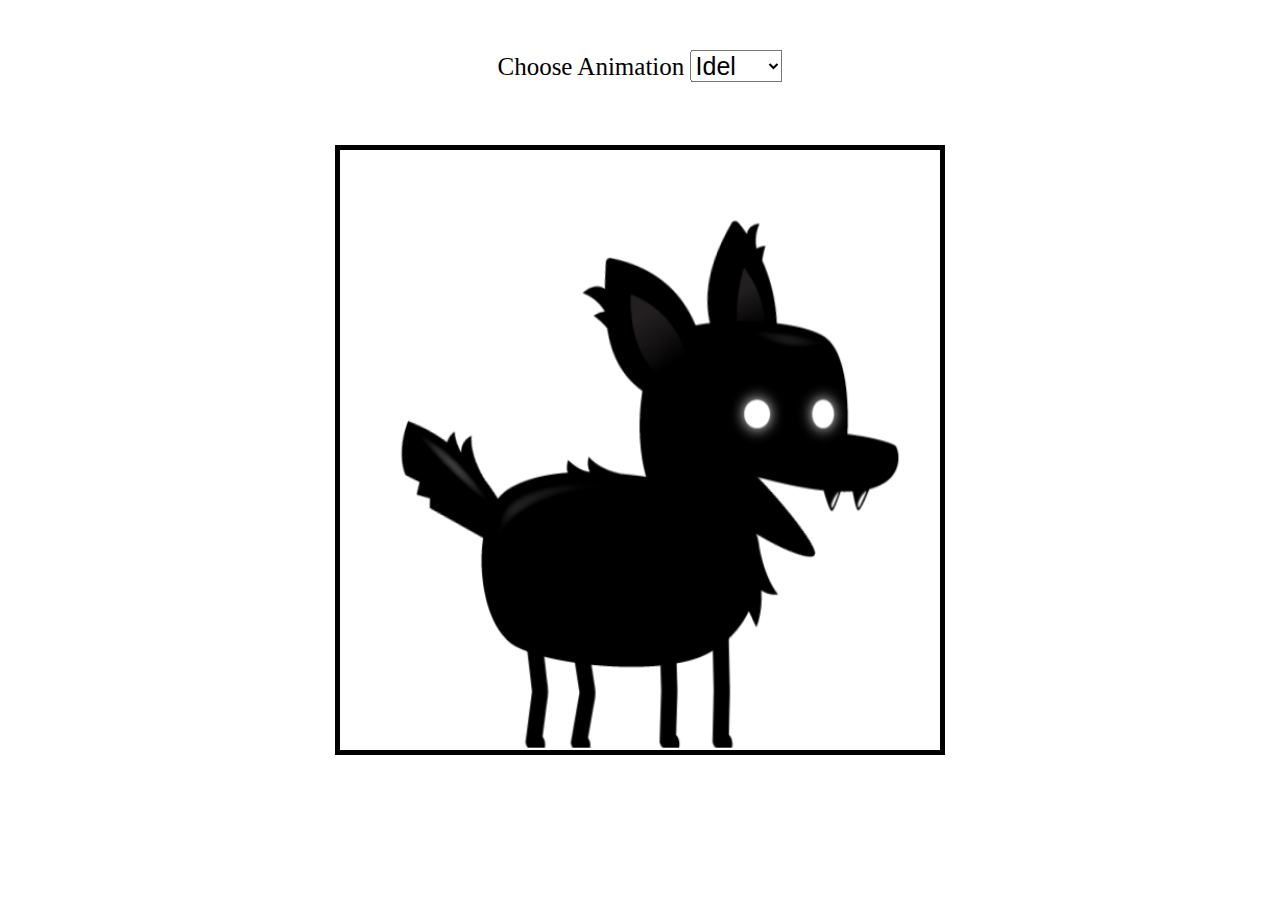
<file: Project 1 - Vanilla JS sprite animation techniques/index.html>
<!DOCTYPE html>
<html lang="en">

<head>
    <meta charset="UTF-8">
    <meta name="viewport" content="width=device-width, initial-scale=1.0">
    <title>Sprite Animation</title>
    <link rel="stylesheet" href="style.css">
</head>

<body>
    <canvas id="canvas1"></canvas>
    <div class="controls">
        <label for="animation">Choose Animation</label>
        <select name="animation" id="animation">
            <option value="idel">Idel</option>
            <option value="jump">Jump</option>
            <option value="fall">Fall</option>
            <option value="run">Run</option>
            <option value="dizzy">Dizzy</option>
            <option value="sit">Sit</option>
            <option value="roll">Roll</option>
            <option value="ko">KO</option>
            <option value="getHit">Git Hit</option>
        </select>

    </div>

    <script src="script.js"></script>
</body>

</html>
</file>
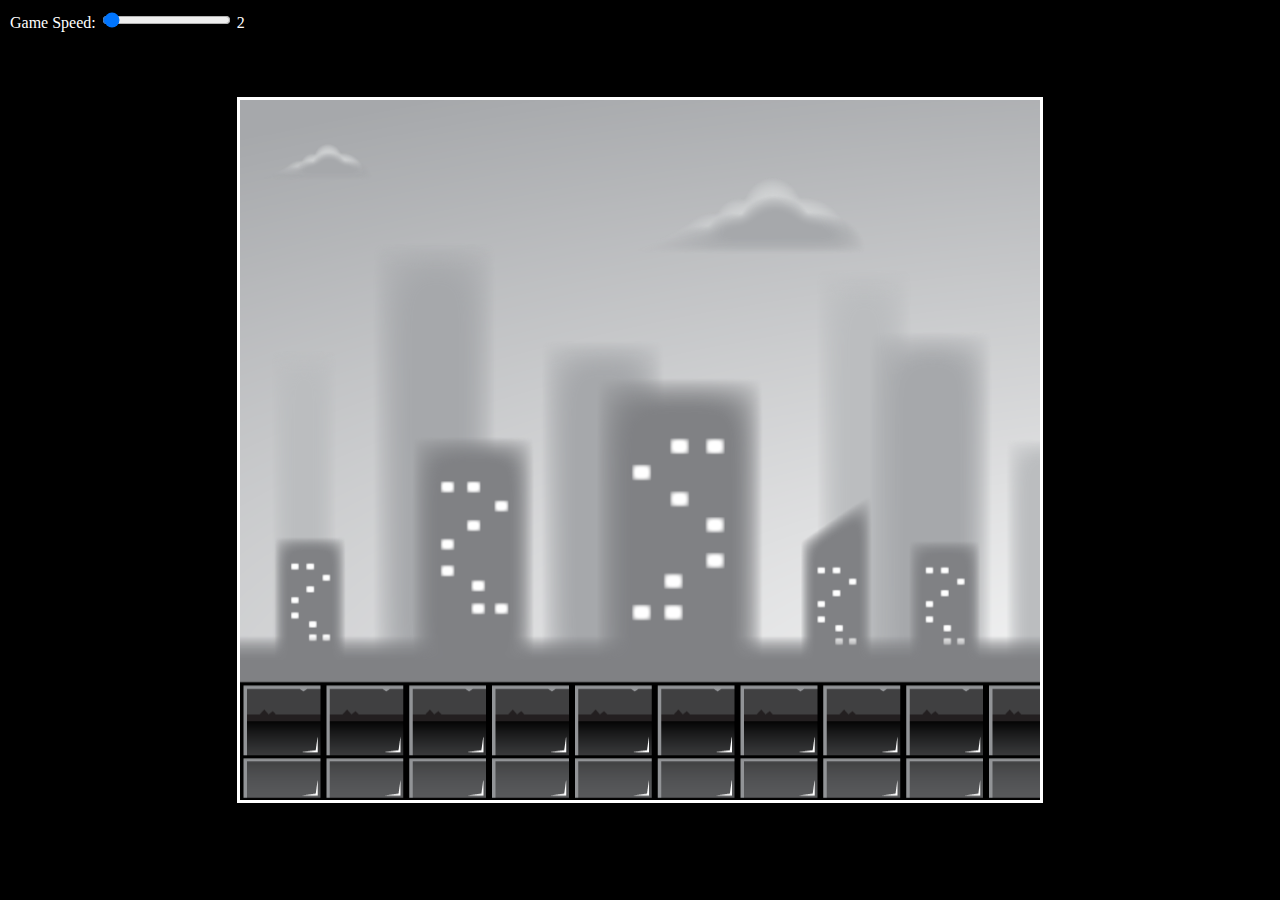
<file: Project 2 - Parallax Background/index.html>
<!DOCTYPE html>
<html lang="en">

<head>
    <meta charset="UTF-8" />
    <meta http-equiv="X-UA-Compatible" content="IE=edge" />
    <meta name="viewport" content="width=device-width, initial-scale=1.0" />
    <title>Parallax Background</title>
    <link rel="stylesheet" href="style.css" />
</head>

<body>
    <!-- Canvas -->
    <canvas id="canvas1"></canvas>

    <!-- Slider Control -->
    <div style="position: absolute; top: 10px; left: 10px; color: white; z-index: 10;">
        <label for="slider">Game Speed:</label>
        <input type="range" id="slider" min="0" max="100" step="0.1" value="2" />
        <span id="showGameSpeed">2</span>
    </div>

    <script src="script.js"></script>
</body>

</html>
</file>
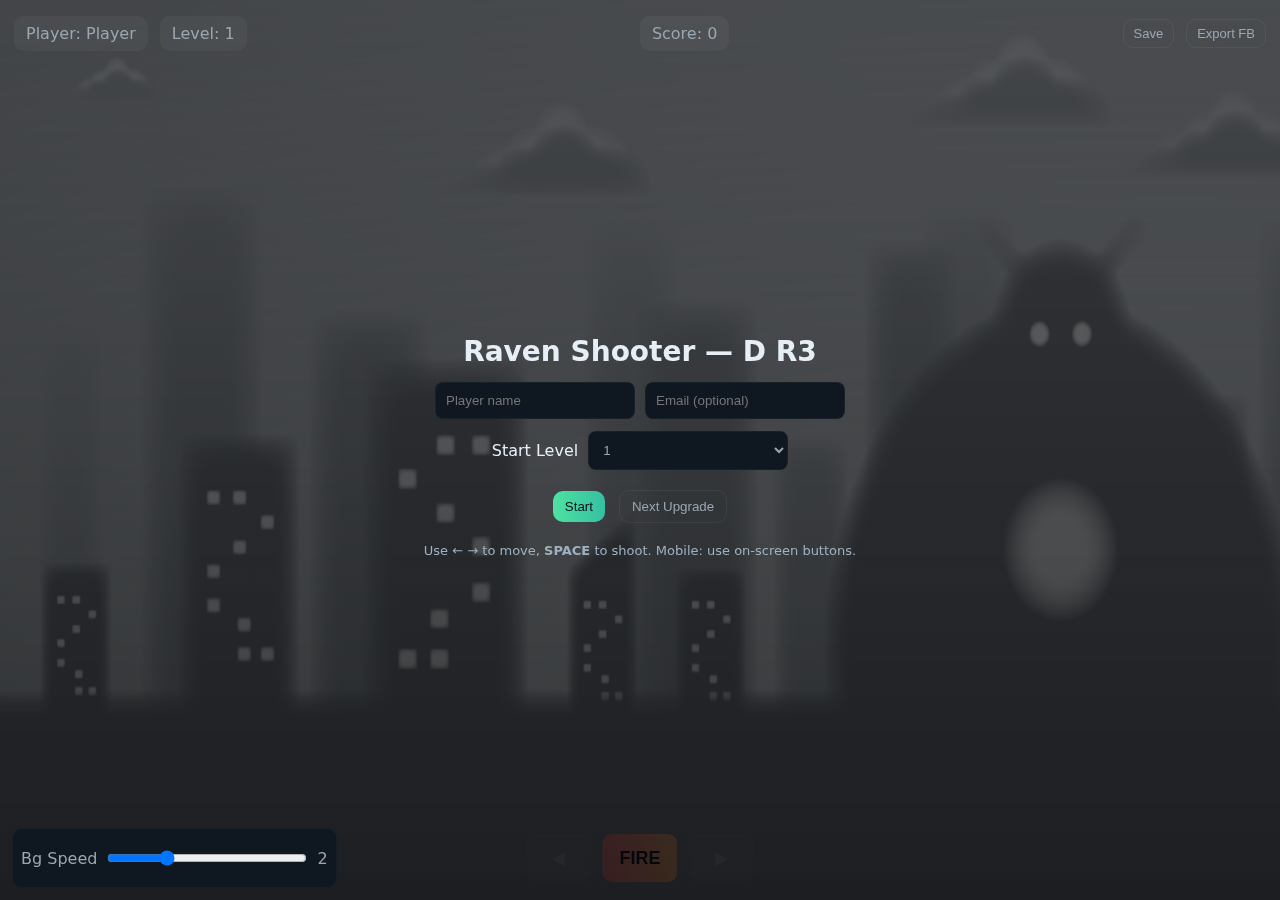
<file: Project 5 - Point And Shoot Game/Game/index.html>
<!-- 1index.html -->
<!doctype html>
<html lang="en">

<head>
    <meta charset="utf-8" />
    <meta name="viewport" content="width=device-width,initial-scale=1" />
    <title>Raven Shooter — D R3</title>
    <link rel="stylesheet" href="style.css" />
</head>

<body class="dark">
    <!-- START SCREEN -->
    <div id="startScreen" class="overlay center">
        <h1>Raven Shooter — D R3</h1>
        <div class="form-row">
            <input id="playerNameInput" placeholder="Player name" autocomplete="off" />
            <input id="playerEmailInput" placeholder="Email (optional)" />
        </div>
        <div class="form-row">
            <label for="levelSelect">Start Level</label>
            <select id="levelSelect">
                <option value="1">1</option>
                <option value="2">2</option>
                <option value="3">3</option>
                <option value="boss">Boss</option>
            </select>
        </div>
        <div class="form-row actions">
            <button id="startBtn" class="btn primary">Start</button>
            <button id="nextUpgrade" class="btn">Next Upgrade</button>
        </div>
        <p class="hint">Use ← → to move, <strong>SPACE</strong> to shoot. Mobile: use on-screen buttons.</p>
    </div>

    <!-- GAME UI -->
    <div id="gameUI" class="top-ui hidden">
        <div class="left-info">
            <span id="playerNameDisplay">Player: Player</span>
            <span id="levelDisplay">Level: 1</span>
        </div>
        <div class="center-info">
            <span id="scoreDisplay">Score: 0</span>
        </div>
        <div class="right-info">
            <button id="saveBtn" class="btn small">Save</button>
            <button id="downloadFeedback" class="btn small">Export FB</button>
        </div>
    </div>

    <!-- Layer canvas (parallax background) -->
    <canvas id="layerCanvas" class="bg-canvas"></canvas>

    <!-- Main game canvas -->
    <canvas id="canvas1" class="main-canvas"></canvas>

    <!-- Collision (hidden) -->
    <canvas id="collisioncanvas" class="hidden"></canvas>

    <!-- Mobile controls -->
    <div class="mobile-controls">
        <button id="left" class="control">◀</button>
        <button id="fire" class="control fire">FIRE</button>
        <button id="right" class="control">▶</button>
    </div>

    <!-- End screen -->
    <div id="endScreen" class="overlay hidden center">
        <h2>Game Over</h2>
        <p id="finalText">Final score: 0</p>
        <textarea id="feedbackText" placeholder="Feedback (optional)"></textarea>
        <div class="form-row actions">
            <button id="submitFeedbackBtn" class="btn primary">Submit</button>
            <button id="restartBtn" class="btn">Restart</button>
        </div>
    </div>

    <!-- Small slider to control parallax speed -->
    <div class="speed-control">
        <label>Bg Speed</label>
        <input id="slider" type="range" min="0" max="8" step="0.1" />
        <span id="showGameSpeed">2</span>
    </div>

    <!-- Audio placeholders (optional actual files) -->
    <audio id="snd-gun" src=""></audio>
    <audio id="snd-hit" src=""></audio>
    <audio id="snd-boss" src=""></audio>

    <script src="
    script.js"></script>
</body>

</html>
</file>
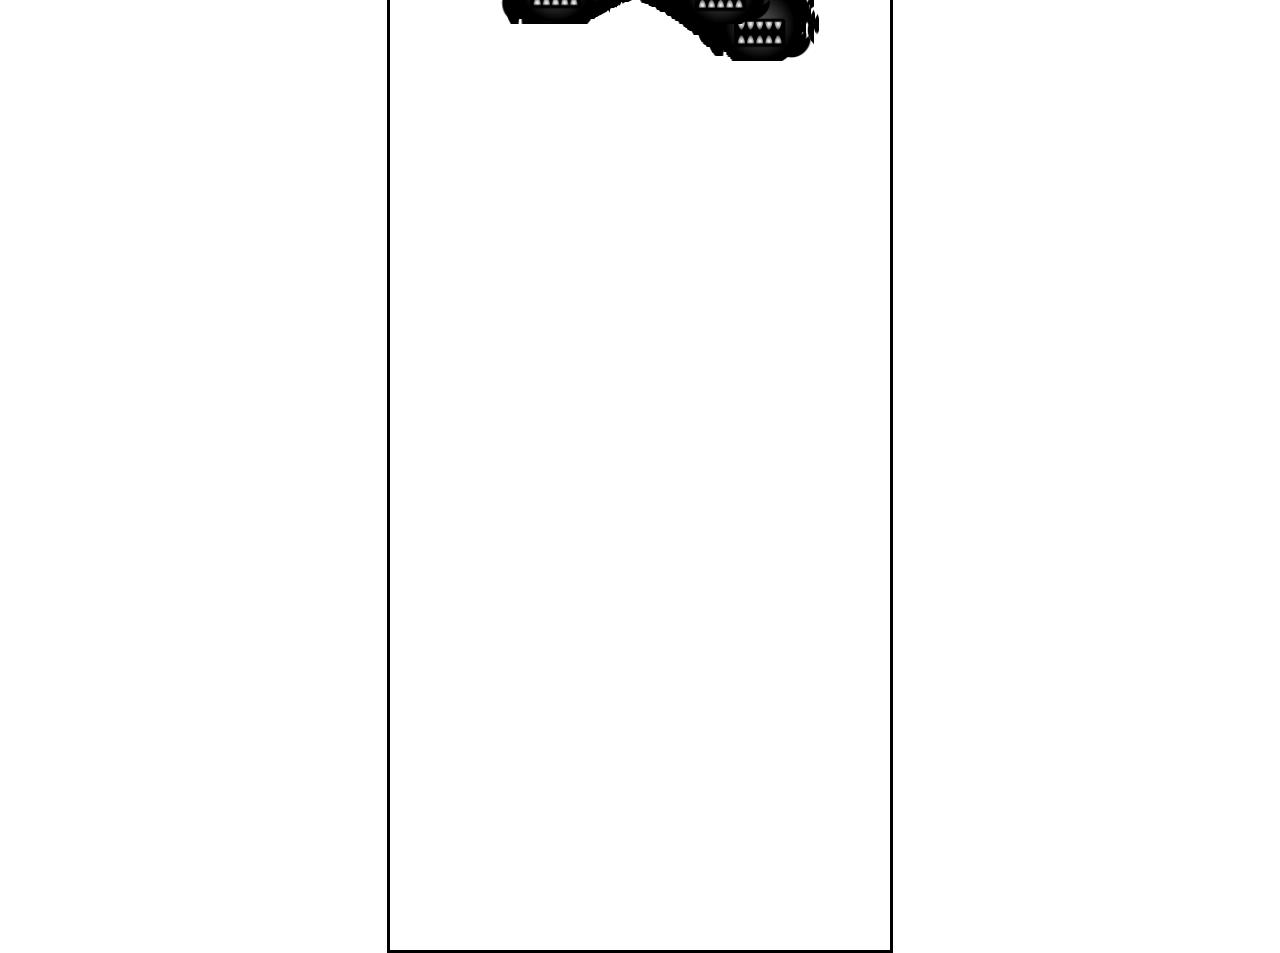
<file: Project 3 - Enemy Movement Patterns/index3.html>
<!DOCTYPE html>
<html lang="en">

<head>
    <meta charset="UTF-8">
    <meta name="viewport" content="width=device-width, initial-scale=1.0">
    <title>3. Enemy Movement Patterns</title>
    <link rel="stylesheet" href="style3.css">
</head>

<body>
    <canvas id="canvas1"></canvas>
    <script src="script3.3.js"></script>
    <script src="script3.2.js"></script>
    <script src="script3.1.js"></script>
    <script src="script3.js"></script>


</body>

</html>
</file>
<file: Project 1 - Vanilla JS sprite animation techniques/style.css>
#canvas1 {
  border: 5px solid black;
  position: absolute;
  top: 50%;
  left: 50%;
  transform: translate(-50%, -50%);
  width: 600px;
  height: 600px;
}

.controls {
  position: absolute;
  z-index: 10;
  top: 50px;
  left: 50%;
  transform: translateX(-50%);
}

.controls,
select,
option {
  font-size: 25px;
}
</file>
<file: Project 2 - Parallax Background/style.css>
body {
  background-color: black;
}

#container {
  position: absolute;
  width: 800px;
  transform: translate(-50%, -50%);
  top: 50%;
  left: 50%;
  font-size: 25px;
}

#canvas1 {
  position: absolute;
  border: 3px solid white;
  width: 800px;
  height: 700px;
  transform: translate(-50%, -50%);
  top: 50%;
  left: 50%;
}
</file>
<file: Project 5 - Point And Shoot Game/Game/style.css>
/* 2style5.css - dark theme and layout */
:root {
  --bg: #0b0f14;
  --panel: #0f1720;
  --muted: #9aa6b2;
  --accent: #7cf2ff;
  --primary: #4ee1a1;
  --glass: rgba(255, 255, 255, 0.04);
}
* {
  box-sizing: border-box;
}
html,
body {
  height: 100%;
  margin: 0;
  background: linear-gradient(180deg, #07101a 0%, #061018 100%);
  font-family: Inter, system-ui, Segoe UI, Roboto, Helvetica, Arial, sans-serif;
  color: #e6eef6;
}
.dark {
  background: var(--bg);
  color: #e6eef6;
}
.overlay {
  position: fixed;
  left: 0;
  right: 0;
  top: 0;
  bottom: 0;
  background: linear-gradient(180deg, rgba(3, 6, 9, 0.6), rgba(3, 6, 9, 0.8));
  display: flex;
  flex-direction: column;
  align-items: center;
  justify-content: center;
  gap: 12px;
  padding: 20px;
  z-index: 120;
}
.center {
  align-items: center;
  justify-content: center;
}
.hidden {
  display: none;
}
h1 {
  font-size: 28px;
  margin: 6px 0 2px;
}
h2 {
  margin: 4px 0 8px;
}
.form-row {
  display: flex;
  gap: 10px;
  align-items: center;
}
.form-row.actions {
  gap: 14px;
  margin-top: 8px;
}
input,
select,
textarea {
  background: var(--panel);
  border: 1px solid rgba(255, 255, 255, 0.04);
  color: var(--muted);
  padding: 10px;
  border-radius: 8px;
  min-width: 200px;
}
textarea {
  min-height: 80px;
  min-width: 320px;
  resize: vertical;
}
.btn {
  background: transparent;
  border: 1px solid rgba(255, 255, 255, 0.06);
  color: var(--muted);
  padding: 8px 12px;
  border-radius: 10px;
  cursor: pointer;
}
.btn.primary {
  background: linear-gradient(90deg, var(--primary), #35c0a1);
  color: #061018;
  border: 0;
}
.btn.small {
  padding: 6px 10px;
  font-size: 13px;
}
.hint {
  font-size: 13px;
  color: #9fb0c0;
  margin-top: 8px;
}

/* canvases */
.bg-canvas {
  position: fixed;
  left: 0;
  top: 0;
  width: 100%;
  height: 100%;
  z-index: 0;
  display: block;
}
.main-canvas {
  position: fixed;
  left: 0;
  top: 0;
  width: 100%;
  height: 100%;
  z-index: 10;
  display: block;
  pointer-events: auto;
}
.hidden {
  display: none;
}
.hidden-canvas {
  display: none;
}

/* mobile controls */
.mobile-controls {
  position: fixed;
  left: 50%;
  transform: translateX(-50%);
  bottom: 18px;
  display: flex;
  gap: 12px;
  z-index: 110;
}
.control {
  background: var(--glass);
  border: 1px solid rgba(255, 255, 255, 0.04);
  color: var(--muted);
  padding: 12px 16px;
  border-radius: 10px;
  font-size: 18px;
  min-width: 64px;
}
.control.fire {
  background: linear-gradient(90deg, #ff7a7a, #ffb36a);
  color: #061018;
  font-weight: 700;
}
.top-ui {
  position: fixed;
  left: 0;
  right: 0;
  top: 8px;
  display: flex;
  justify-content: space-between;
  align-items: center;
  padding: 8px 14px;
  z-index: 130;
  pointer-events: auto;
}
.top-ui .left-info,
.top-ui .center-info,
.top-ui .right-info {
  display: flex;
  gap: 12px;
  align-items: center;
}
.top-ui span {
  background: var(--glass);
  padding: 8px 12px;
  border-radius: 10px;
  color: var(--muted);
}
.speed-control {
  position: fixed;
  left: 12px;
  bottom: 12px;
  z-index: 130;
  background: var(--panel);
  padding: 8px;
  border-radius: 10px;
  border: 1px solid rgba(255, 255, 255, 0.03);
  display: flex;
  gap: 8px;
  align-items: center;
  color: var(--muted);
}
.speed-control input[type="range"] {
  width: 140px;
}

/* level glow animation */
.level-glow {
  position: fixed;
  left: 50%;
  transform: translateX(-50%);
  top: 14%;
  padding: 10px 18px;
  border-radius: 12px;
  background: linear-gradient(
    90deg,
    rgba(126, 235, 255, 0.12),
    rgba(125, 255, 180, 0.08)
  );
  color: var(--accent);
  font-weight: 700;
  z-index: 140;
  animation: pop 1s ease;
}
@keyframes pop {
  0% {
    transform: translateX(-50%) scale(0.85);
    opacity: 0;
  }
  50% {
    transform: translateX(-50%) scale(1.05);
    opacity: 1;
  }
  100% {
    transform: translateX(-50%) scale(1);
  }
}

/* responsive */
@media (max-width: 700px) {
  .overlay {
    padding: 14px;
  }
  input,
  select {
    min-width: 140px;
  }
  textarea {
    min-width: 220px;
  }
  .mobile-controls {
    bottom: 12px;
  }
}
</file>
<file: Project 3 - Enemy Movement Patterns/style3.css>
#canvas1 {
  border: 3px solid black;
  position: absolute;
  top: 50%;
  left: 50%;
  transform: translate(-50%, -50%);
  height: 1000px;
  width: 500px;
}
</file>
